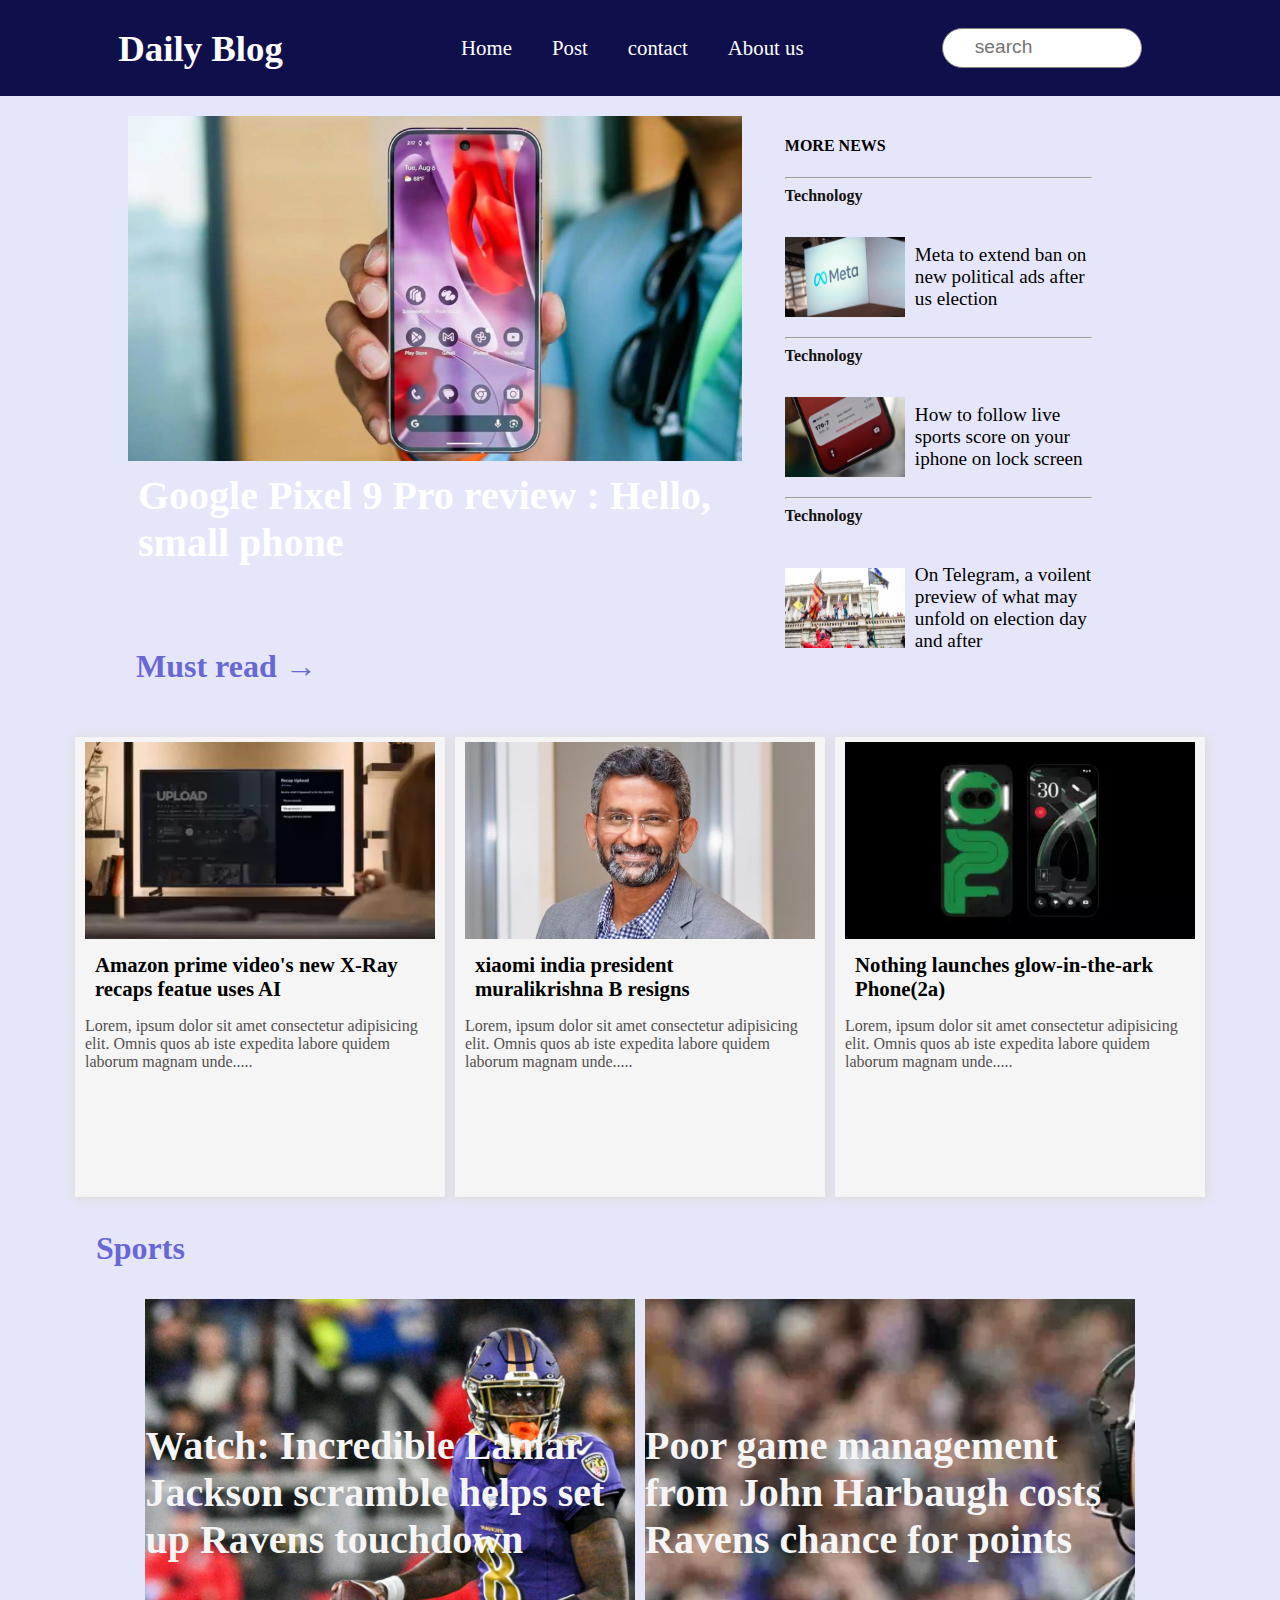
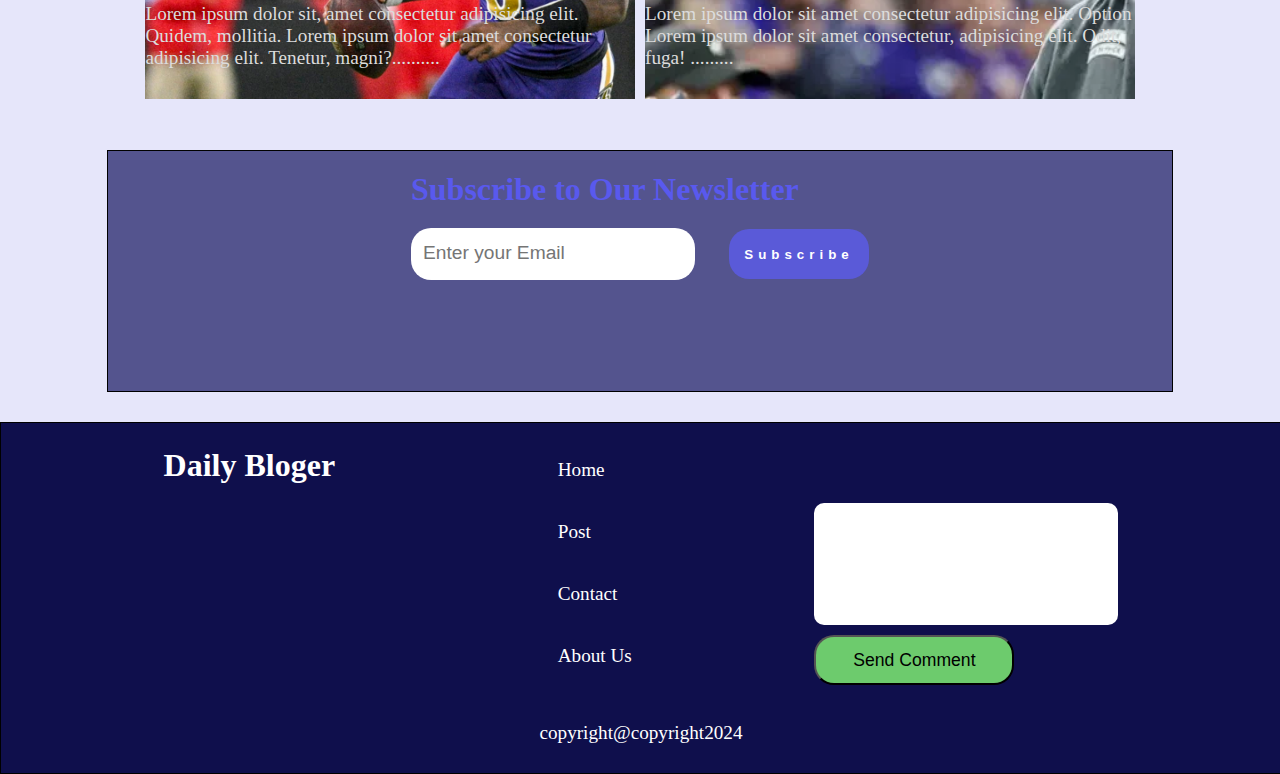
<file: index.html>
<!DOCTYPE html>
<html lang="en">
  <head>
    <meta charset="UTF-8" />
    <meta name="viewport" content="width=device-width, initial-scale=1.0" />
    <title>Daily Bloger</title>
    <link rel="stylesheet" href="style.css" />
    <link
      rel="stylesheet"
      href="https://cdnjs.cloudflare.com/ajax/libs/font-awesome/6.6.0/css/all.min.css"
      integrity="sha512-Kc323vGBEqzTmouAECnVceyQqyqdsSiqLQISBL29aUW4U/M7pSPA/gEUZQqv1cwx4OnYxTxve5UMg5GT6L4JJg=="
      crossorigin="anonymous"
      referrerpolicy="no-referrer"
    />
    <link rel="preconnect" href="https://fonts.googleapis.com" />
    <link rel="preconnect" href="https://fonts.gstatic.com" crossorigin />
    <link
      href="https://fonts.googleapis.com/css2?family=Delius&family=Lato:ital,wght@0,100;0,300;0,400;0,700;0,900;1,100;1,300;1,400;1,700;1,900&display=swap"
      rel="stylesheet"
    />
  </head>
  <body>
    <!-- header section -->
    <div class="navigation">
      <div class="logo">
        <h1>Daily Blog</h1>
      </div>
      <div class="navbar">
        <ul class="lis">
          <li><a href="index.html">Home</a></li>
          <li>
            <span class="title">
              Post <i class="fa-solid fa-angle-down"></i
            ></span>
            <ul class="inner-list down">
              <li><a href="game.html">Games</a></li>
              <li><a href="tech.html">Tech</a></li>
              
            </ul>
          </li>
          <li><a href="contact.html">contact</a></li>
          <li><a href="">About us</a></li>
        </ul>
      </div>
      <div class="icon">
        <input type="search" placeholder="search" class="inpt" />
        <i class="fa-solid fa-magnifying-glass" id="srch"></i>
        <div class="menu">
          <i class="fa-solid fa-bars"></i>
        </div>
        <div class="close">
          <i class="fa-solid fa-xmark"></i>
        </div>
      </div>
      <!-- header section end -->
      <!-- main section -->
    </div>

    <!-- mai section end -->
    <div class="container">
      <div class="box1">
        <img src="images/l65320240825164014.webp" alt="" />

        <p>Google Pixel 9 Pro review : Hello, <br />small phone</p>
        <ul>
          <li><i class="fa-solid fa-user"></i> By:spanis roy</li>
          <li><i class="fa-solid fa-calendar-days"></i> november 5</li>
        </ul>
      </div>
      <div class="box2">
        <h4>MORE NEWS</h4>
        <hr />

        <div class="news">
          <span class="head">Technology</span>
          <div class="news-content">
            <img src="images/tech1.avif" alt="" />

            <p>Meta to extend ban on new political ads after us election</p>
          </div>
          <hr />
        </div>
        <div class="news">
          <span class="head">Technology</span>
          <div class="news-content">
            <img src="images/tech2.webp" alt="" />

            <p>How to follow live sports score on your iphone on lock screen</p>
          </div>
          <hr />
        </div>
        <div class="news">
          <span class="head">Technology</span>
          <div class="news-content">
            <img src="images/tech3.webp" alt="" />

            <p>
              On Telegram, a voilent preview of what may unfold on election day
              and after
            </p>
          </div>
        </div>
      </div>
    </div>

    <!-- top three news -->
    <div class="top-news">
      <h3>Must read &#8594;</h3>
      <div class="card-container">
        <div class="card">
          <img src="images/amazon.webp" alt="" />
          <!-- <ul>
            <li><i class="fa-solid fa-user"></i> By:spanis roy</li>
            <li><i class="fa-solid fa-calendar-days"></i> november 5</li>
          </ul> -->
          <span class="title">
            Amazon prime video's new X-Ray recaps featue uses AI
          </span>
          <p class="card-content">
            Lorem, ipsum dolor sit amet consectetur adipisicing elit. Omnis quos
            ab iste expedita labore quidem laborum magnam unde.....
          </p>
        </div>
        <div class="card">
          <img src="images/Muralikrishan-B.avif" alt="" />
          <!-- <ul>
            <li><i class="fa-solid fa-user"></i> By:spanis roy</li>
            <li><i class="fa-solid fa-calendar-days"></i> november 5</li>
          </ul> -->
          <span class="title">
            xiaomi india president muralikrishna B resigns
          </span>
          <p class="card-content">
            Lorem, ipsum dolor sit amet consectetur adipisicing elit. Omnis quos
            ab iste expedita labore quidem laborum magnam unde.....
          </p>
        </div>
        <div class="card">
          <img src="images/nothing.webp" alt="" />
          <!-- <ul>
            <li><i class="fa-solid fa-user"></i> By:spanis roy</li>
            <li><i class="fa-solid fa-calendar-days"></i> november 5</li>
          </ul> -->
          <span class="title">
            Nothing launches glow-in-the-ark Phone(2a)
          </span>
          <p class="card-content">
            Lorem, ipsum dolor sit amet consectetur adipisicing elit. Omnis quos
            ab iste expedita labore quidem laborum magnam unde.....
          </p>
        </div>
      </div>
    </div>

    <!-- ports -->
    <div class="sports">
      <h3>Sports <i class="fa-solid fa-person-running"></i></h3>
      <div class="sports-container">
        <div class="sports-inner back1">
          <p>
            Watch: Incredible Lamar Jackson scramble helps set up Ravens
            touchdown
          </p>
          <span class="s-content"
            >Lorem ipsum dolor sit, amet consectetur adipisicing elit. Quidem,
            mollitia. Lorem ipsum dolor sit amet consectetur adipisicing elit.
            Tenetur, magni?..........</span
          >
        </div>
        <div class="sports-inner back2">
          <p>
            Poor game management from John Harbaugh costs Ravens chance for
            points
          </p>
          <span class="s-content"
            >Lorem ipsum dolor sit amet consectetur adipisicing elit. Option
            Lorem ipsum dolor sit amet consectetur, adipisicing elit. Odit,
            fuga! .........</span
          >
        </div>
      </div>
    </div>

    <!-- subscribe -->

    <div class="frm">
      <form action="">
        <label for="">Subscribe to Our Newsletter</label><br />
        <input type="email" placeholder="Enter your Email" id="email" />
        <button id="button">Subscribe</button>
      </form>
    </div>
    <!-- footer -->

    <div class="footer-container">
      <div class="footer-box">
        <div class="footer-card">
          <h1>Daily Bloger</h1>
        </div>
        <div class="footer-card">
          <ul>
            <li><a href="">Home</a></li>
            <li><a href="">Post</a></li>
            <li><a href="">Contact</a></li>
            <li><a href="">About Us</a></li>
          </ul>
        </div>
        <div class="footer-card social">
          <i class="fa-brands fa-facebook"></i>
          <i class="fa-brands fa-instagram"></i>
          <i class="fa-brands fa-twitter"></i>
          <div class="comment-box">
            <input type="text" name="" id="comment"><br>
            <button>Send Comment</button>
          </div>
        </div>
      </div>
      <p>copyright@copyright2024</p>
    </div>

    <script src="script.js"></script>
  </body>
</html>
</file>
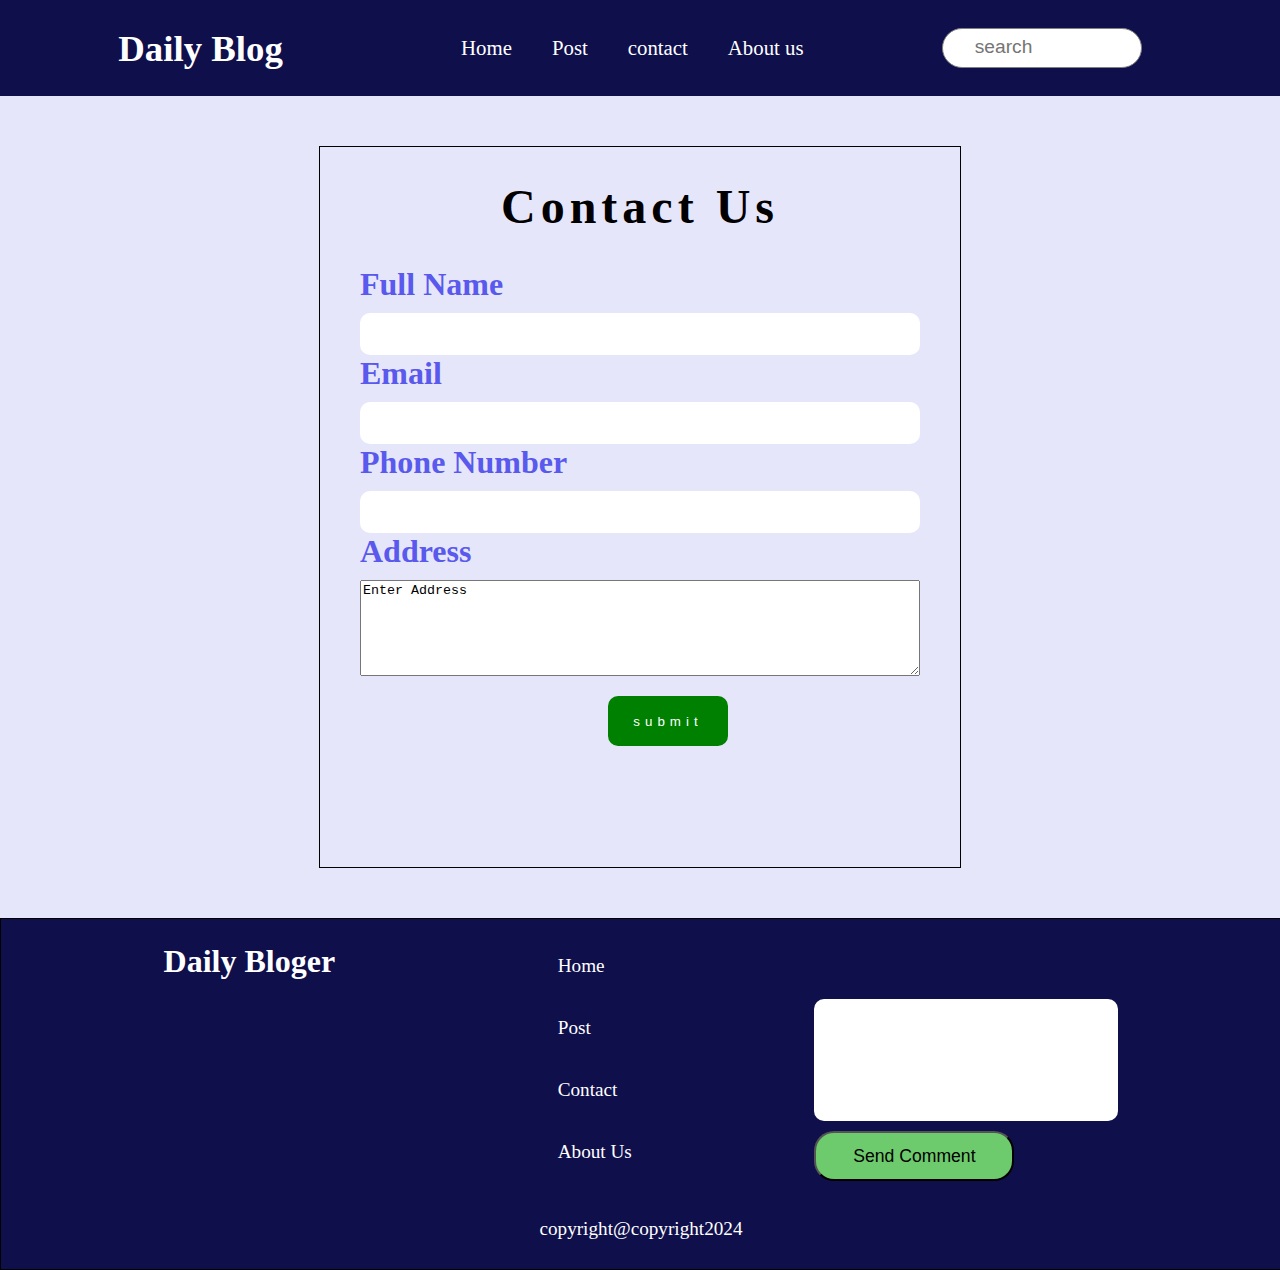
<file: contact.html>
<!DOCTYPE html>
<html lang="en">
  <head>
    <meta charset="UTF-8" />
    <meta name="viewport" content="width=device-width, initial-scale=1.0" />
    <title>Daily Bloger</title>
    <link rel="stylesheet" href="style.css" />
    <link
      rel="stylesheet"
      href="https://cdnjs.cloudflare.com/ajax/libs/font-awesome/6.6.0/css/all.min.css"
      integrity="sha512-Kc323vGBEqzTmouAECnVceyQqyqdsSiqLQISBL29aUW4U/M7pSPA/gEUZQqv1cwx4OnYxTxve5UMg5GT6L4JJg=="
      crossorigin="anonymous"
      referrerpolicy="no-referrer"
    />
    <link rel="preconnect" href="https://fonts.googleapis.com" />
    <link rel="preconnect" href="https://fonts.gstatic.com" crossorigin />
    <link
      href="https://fonts.googleapis.com/css2?family=Delius&family=Lato:ital,wght@0,100;0,300;0,400;0,700;0,900;1,100;1,300;1,400;1,700;1,900&display=swap"
      rel="stylesheet"
    />
  </head>
  <body>
    <div class="navigation">
      <div class="logo">
        <h1>Daily Blog</h1>
      </div>
      <div class="navbar">
        <ul class="lis">
          <li><a href="index.html">Home</a></li>
          <li>
            <span class="title">
              Post <i class="fa-solid fa-angle-down"></i
            ></span>
            <ul class="inner-list down">
              <li><a href="game.html">Games</a></li>
              <li><a href="tech.html">Tech</a></li>
              
            </ul>
          </li>
          <li><a href="contact.html">contact</a></li>
          <li><a href="">About us</a></li>
        </ul>
      </div>
      <div class="icon">
        <input type="search" placeholder="search" class="inpt" />
        <i class="fa-solid fa-magnifying-glass" id="srch"></i>
        <div class="menu">
          <i class="fa-solid fa-bars"></i>
        </div>
        <div class="close">
          <i class="fa-solid fa-xmark"></i>
        </div>
      </div>
    </div>

    <!-- main-section -->
  <div class="contact">
    <h1>Contact Us</h1>
    <form action="https://formspree.io/f/mbljkbld" method="post">
        <div>
            <label for="name">Full Name</label>
            <input type="text" id="name" name="name">
        </div>

        <div>
            <label for="emaill">Email</label>
            <input type="email" id="emaill" name="emaill">
        </div>

        <div>
            <label for="number">Phone Number</label>
            <input type="number" id="number" name="number">
        </div>

        <div>
            <label for="address">Address</label>
           <textarea name="address" id="address">Enter Address</textarea>
        </div>
        <button type="submit" class="submit">submit</button>
    </form>
  </div>

    <!-- footer -->
     
    <div class="footer-container">
      <div class="footer-box">
        <div class="footer-card">
          <h1>Daily Bloger</h1>
        </div>
        <div class="footer-card">
          <ul>
            <li><a href="">Home</a></li>
            <li><a href="">Post</a></li>
            <li><a href="">Contact</a></li>
            <li><a href="">About Us</a></li>
          </ul>
        </div>
        <div class="footer-card social">
          <i class="fa-brands fa-facebook"></i>
          <i class="fa-brands fa-instagram"></i>
          <i class="fa-brands fa-twitter"></i>
          <div class="comment-box">
            <input type="text" name="" id="comment"><br>
            <button>Send Comment</button>
          </div>
        </div>
      </div>
      <p>copyright@copyright2024</p>
    </div>

    <script src="script.js"></script>
  </body>
</html>
</file>
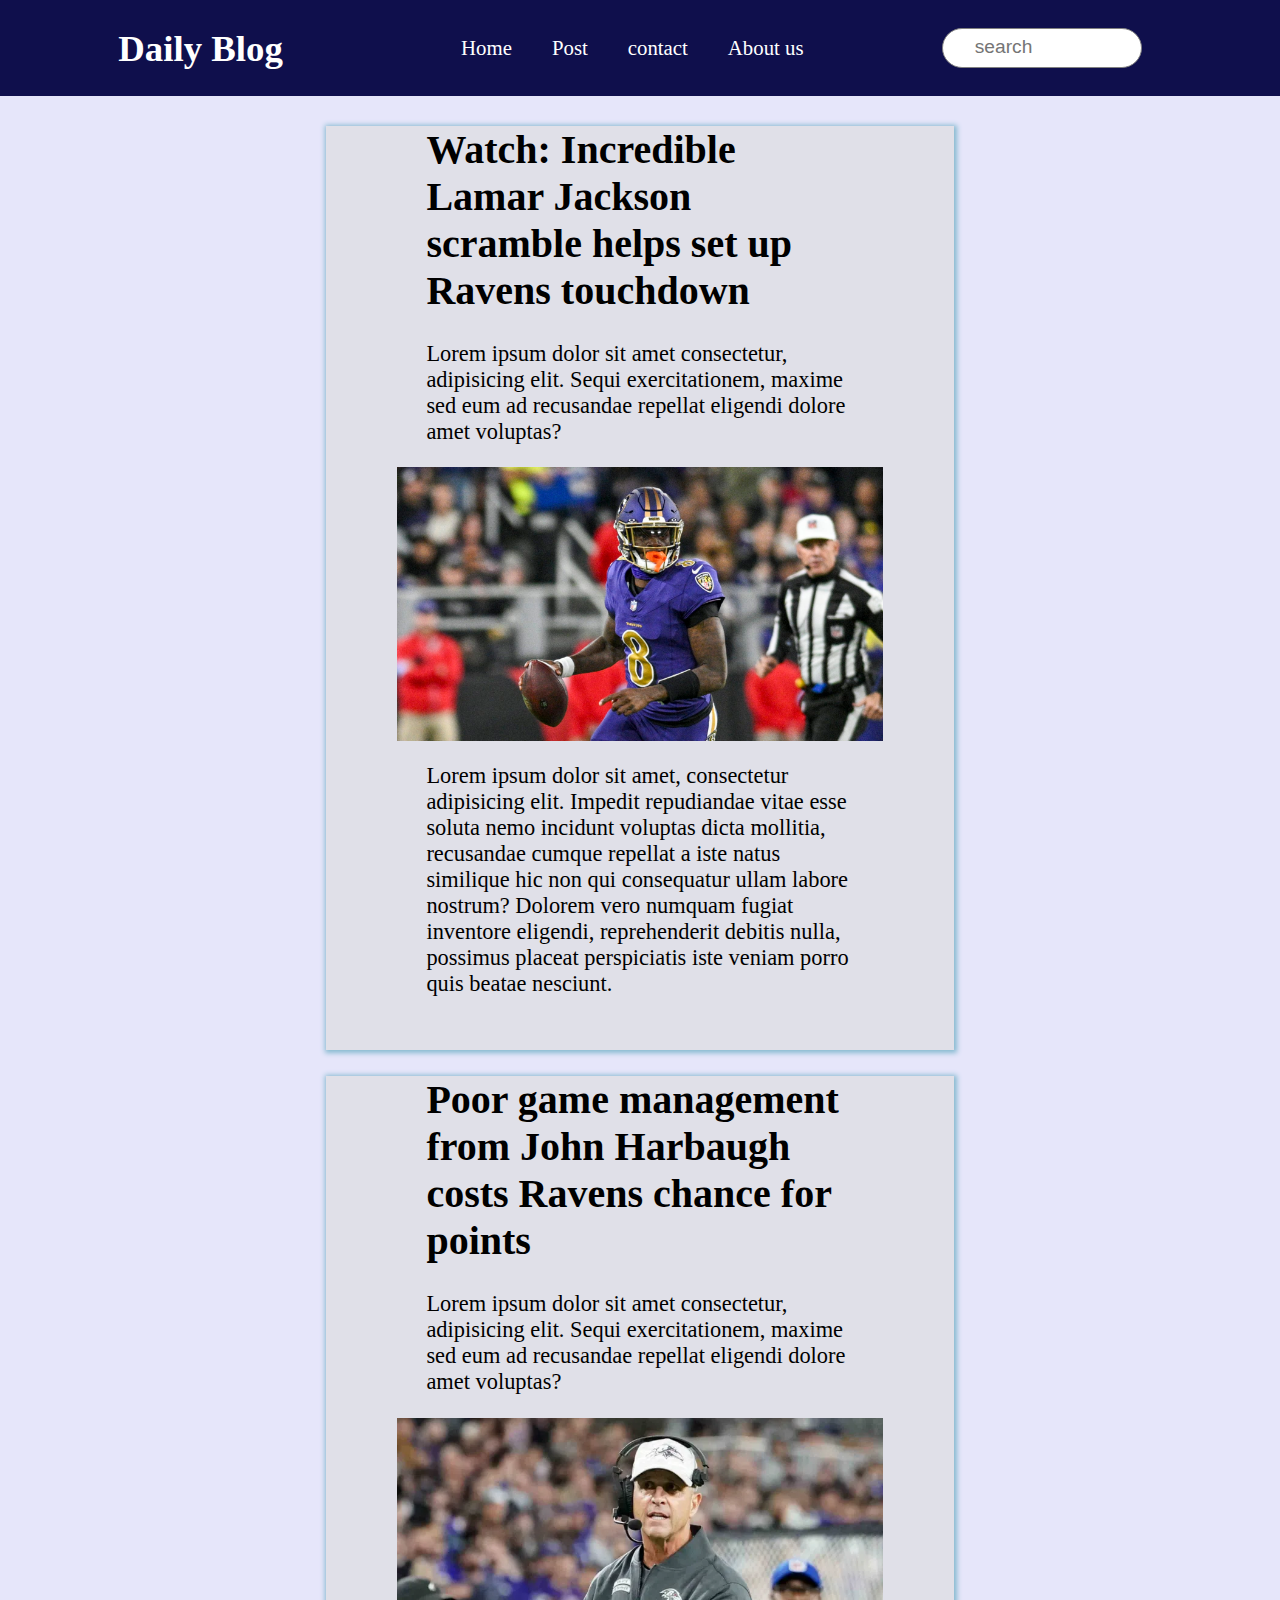
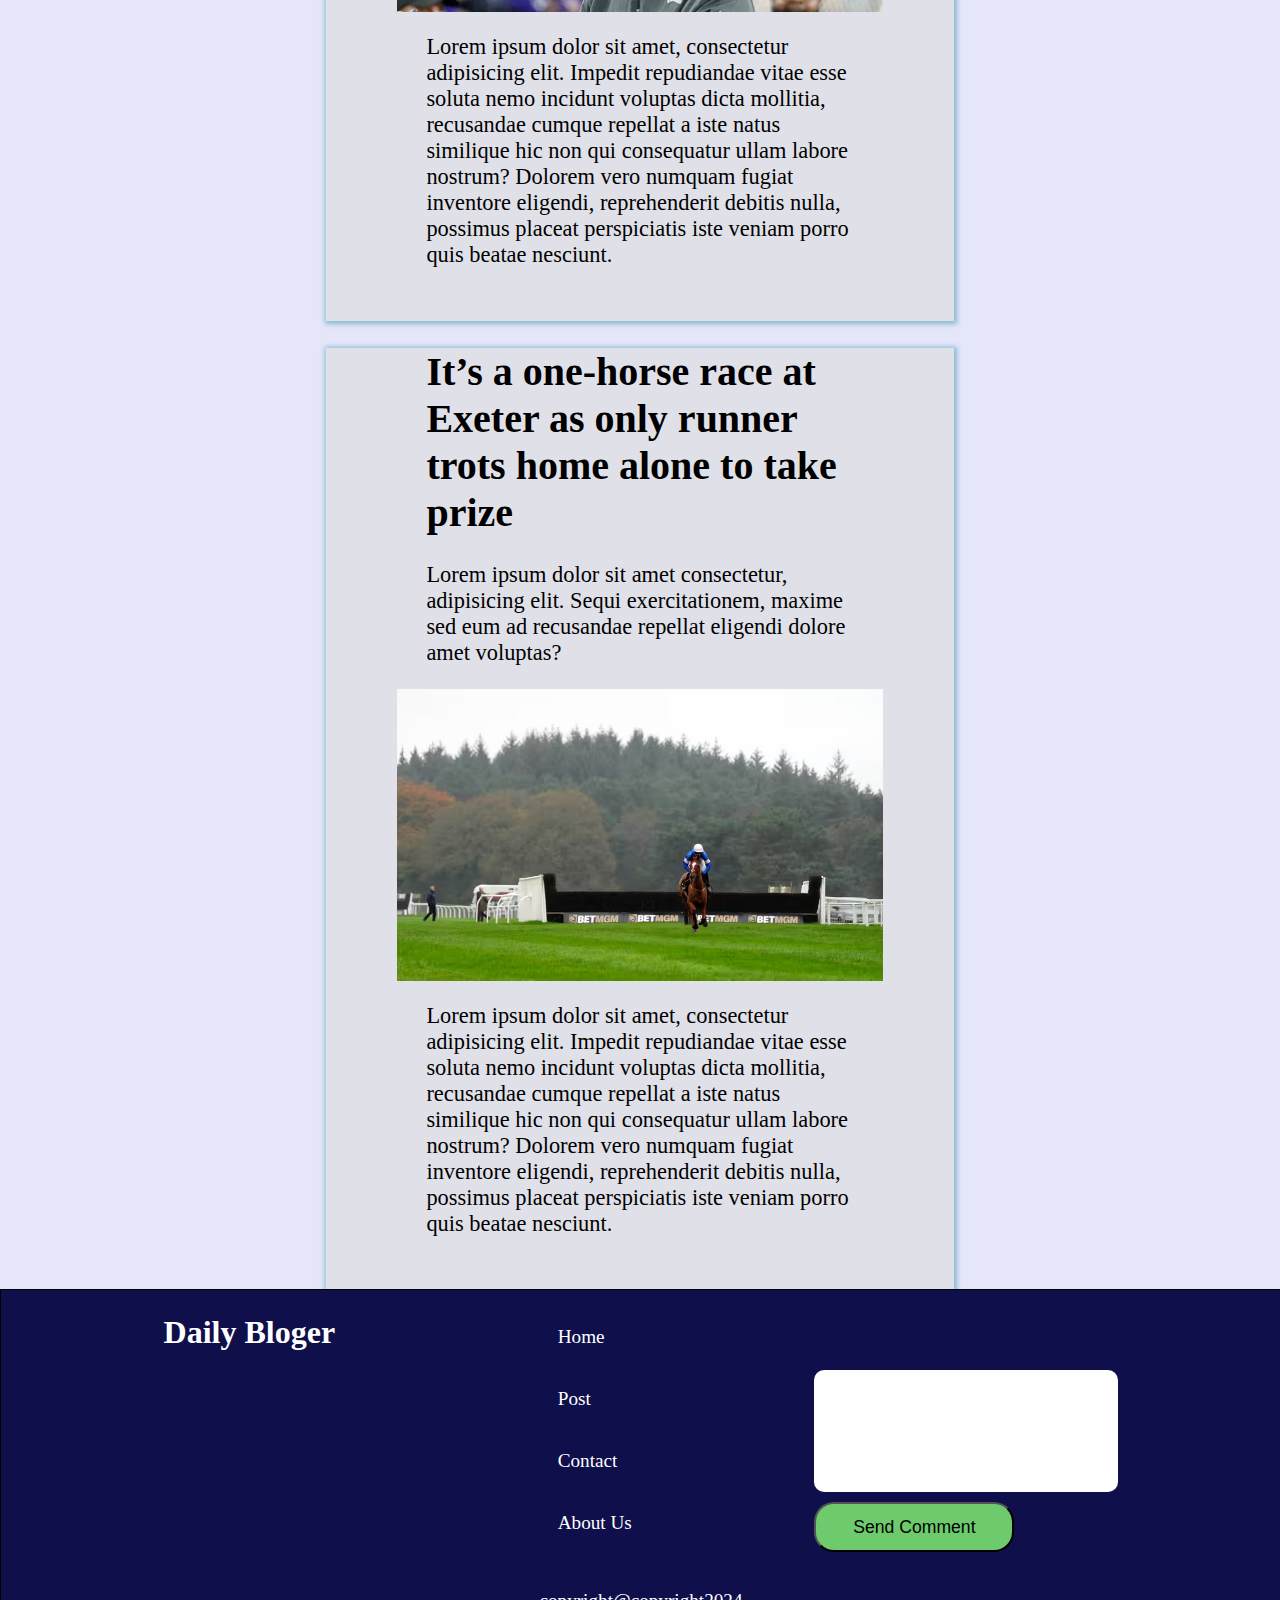
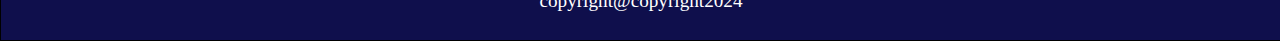
<file: game.html>
<!DOCTYPE html>
<html lang="en">
  <head>
    <meta charset="UTF-8" />
    <meta name="viewport" content="width=device-width, initial-scale=1.0" />
    <title>Daily Bloger</title>
    <link rel="stylesheet" href="style.css" />
    <link
      rel="stylesheet"
      href="https://cdnjs.cloudflare.com/ajax/libs/font-awesome/6.6.0/css/all.min.css"
      integrity="sha512-Kc323vGBEqzTmouAECnVceyQqyqdsSiqLQISBL29aUW4U/M7pSPA/gEUZQqv1cwx4OnYxTxve5UMg5GT6L4JJg=="
      crossorigin="anonymous"
      referrerpolicy="no-referrer"
    />
    <link rel="preconnect" href="https://fonts.googleapis.com" />
    <link rel="preconnect" href="https://fonts.gstatic.com" crossorigin />
    <link
      href="https://fonts.googleapis.com/css2?family=Delius&family=Lato:ital,wght@0,100;0,300;0,400;0,700;0,900;1,100;1,300;1,400;1,700;1,900&display=swap"
      rel="stylesheet"
    />
  </head>
  <body>
    <div class="navigation">
      <div class="logo">
        <h1>Daily Blog</h1>
      </div>
      <div class="navbar">
        <ul class="lis">
          <li><a href="index.html">Home</a></li>
          <li>
            <span class="title">
              Post <i class="fa-solid fa-angle-down"></i
            ></span>
            <ul class="inner-list down">
              <li><a href="game.html">Games</a></li>
              <li><a href="tech.html">Tech</a></li>
              
            </ul>
          </li>
          <li><a href="contact.html">contact</a></li>
          <li><a href="">About us</a></li>
        </ul>
      </div>
      <div class="icon">
        <input type="search" placeholder="search" class="inpt" />
        <i class="fa-solid fa-magnifying-glass" id="srch"></i>
        <div class="menu">
          <i class="fa-solid fa-bars"></i>
        </div>
        <div class="close">
          <i class="fa-solid fa-xmark"></i>
        </div>
      </div>
    </div>

    <!-- main-section -->
    <div class="game-container">
      <div class="game-card">
        <h1>
          Watch: Incredible Lamar Jackson scramble helps set up Ravens touchdown
        </h1>
        <p>Lorem ipsum dolor sit amet consectetur, adipisicing elit. Sequi exercitationem, maxime sed eum ad recusandae repellat eligendi dolore amet voluptas?</p>
        <img src="images/spots1.jpg" alt="" />
        <p>Lorem ipsum dolor sit amet, consectetur adipisicing elit. Impedit repudiandae vitae esse soluta nemo incidunt voluptas dicta mollitia, recusandae cumque repellat a iste natus similique hic non qui consequatur ullam labore nostrum? Dolorem vero numquam fugiat inventore eligendi, reprehenderit debitis nulla, possimus placeat perspiciatis iste veniam porro quis beatae nesciunt.</p>
      </div>
      <div class="game-card">
       <h1>  Poor game management from John Harbaugh costs Ravens chance for points</h1>
       <p>Lorem ipsum dolor sit amet consectetur, adipisicing elit. Sequi exercitationem, maxime sed eum ad recusandae repellat eligendi dolore amet voluptas?</p>
        <img src="images/sports2.webp" alt="" />
        <p>Lorem ipsum dolor sit amet, consectetur adipisicing elit. Impedit repudiandae vitae esse soluta nemo incidunt voluptas dicta mollitia, recusandae cumque repellat a iste natus similique hic non qui consequatur ullam labore nostrum? Dolorem vero numquam fugiat inventore eligendi, reprehenderit debitis nulla, possimus placeat perspiciatis iste veniam porro quis beatae nesciunt.</p>
      </div>
      <div class="game-card">
        <h1>
          It’s a one-horse race at Exeter as only runner trots home alone to
          take prize
        </h1>
        <p>Lorem ipsum dolor sit amet consectetur, adipisicing elit. Sequi exercitationem, maxime sed eum ad recusandae repellat eligendi dolore amet voluptas?</p>
        <img src="images/sports 3.avif" alt="" />
        <p>Lorem ipsum dolor sit amet, consectetur adipisicing elit. Impedit repudiandae vitae esse soluta nemo incidunt voluptas dicta mollitia, recusandae cumque repellat a iste natus similique hic non qui consequatur ullam labore nostrum? Dolorem vero numquam fugiat inventore eligendi, reprehenderit debitis nulla, possimus placeat perspiciatis iste veniam porro quis beatae nesciunt.</p>
      </div>
    </div>

    <!-- footer -->
     
    <div class="footer-container">
      <div class="footer-box">
        <div class="footer-card">
          <h1>Daily Bloger</h1>
        </div>
        <div class="footer-card">
          <ul>
            <li><a href="">Home</a></li>
            <li><a href="">Post</a></li>
            <li><a href="">Contact</a></li>
            <li><a href="">About Us</a></li>
          </ul>
        </div>
        <div class="footer-card social">
          <i class="fa-brands fa-facebook"></i>
          <i class="fa-brands fa-instagram"></i>
          <i class="fa-brands fa-twitter"></i>
          <div class="comment-box">
            <input type="text" name="" id="comment"><br>
            <button>Send Comment</button>
          </div>
        </div>
      </div>
      <p>copyright@copyright2024</p>
    </div>

    <script src="script.js"></script>
  </body>
</html>
</file>
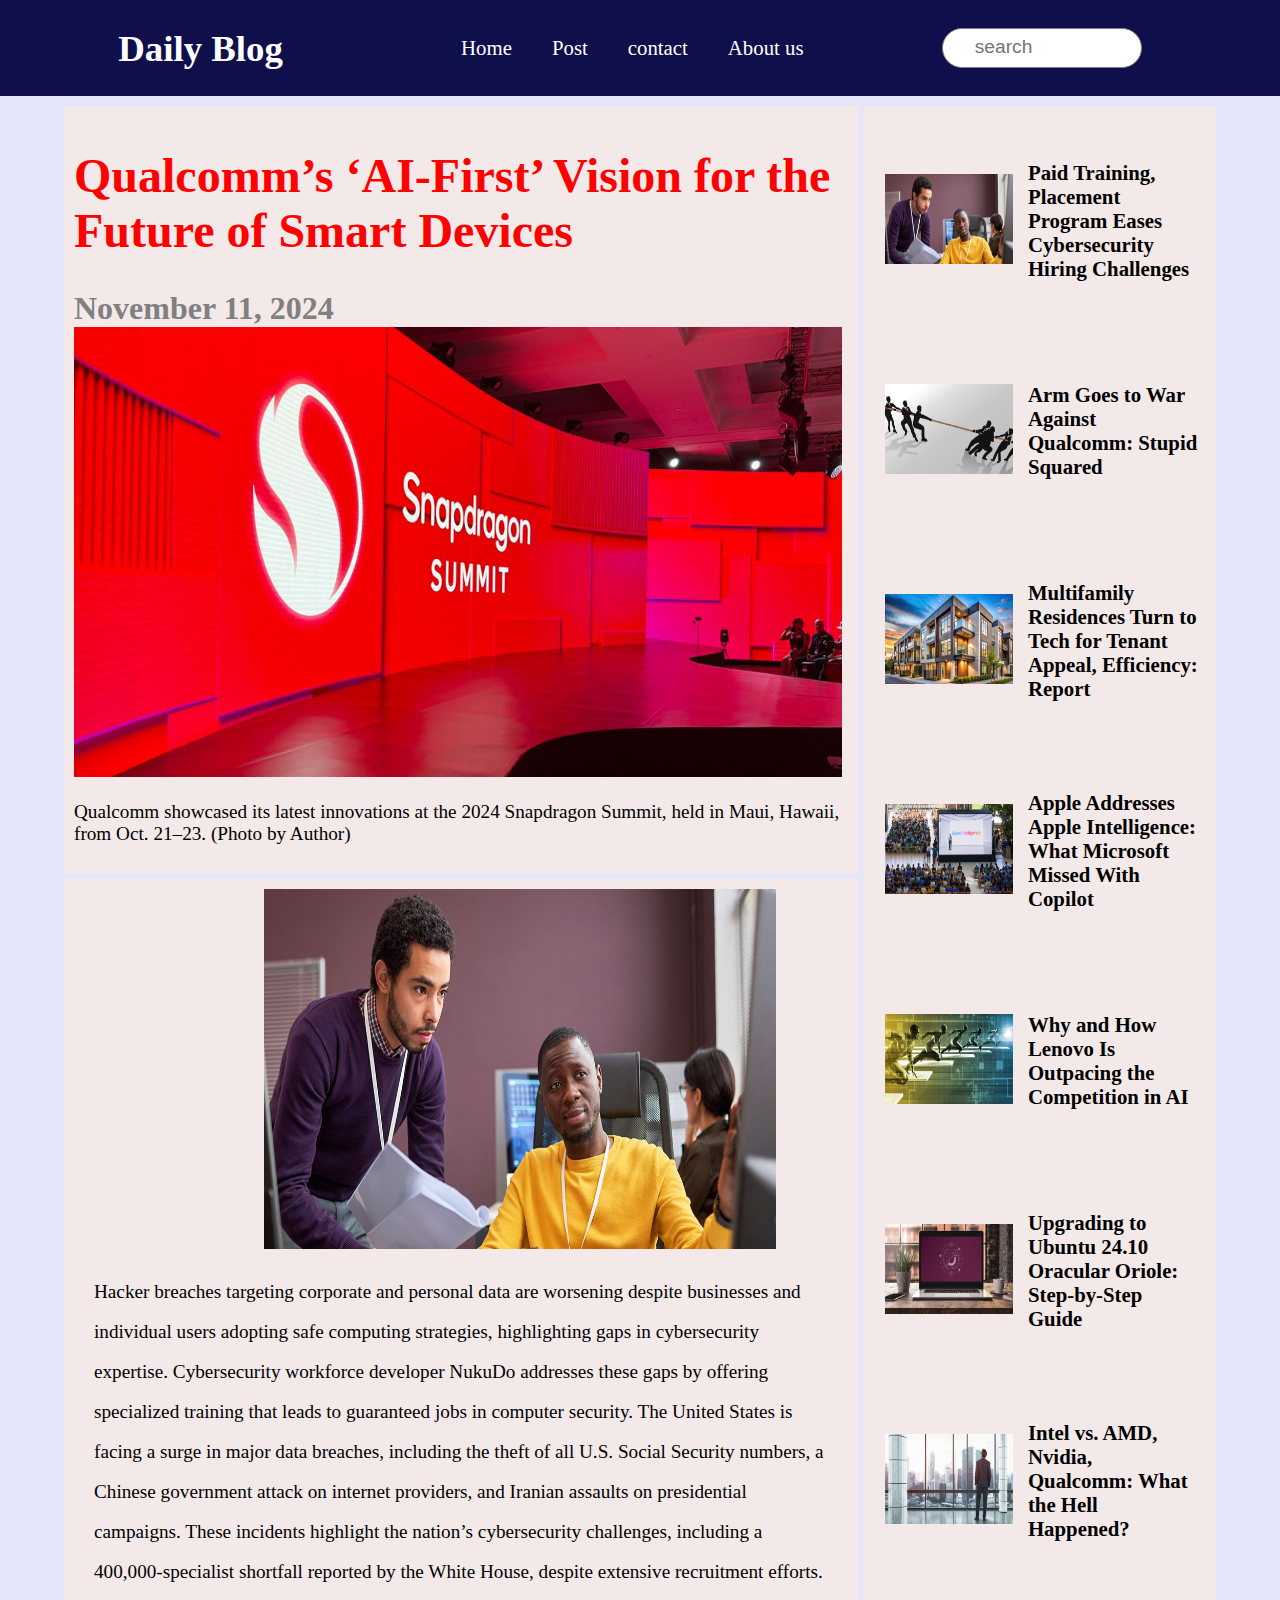
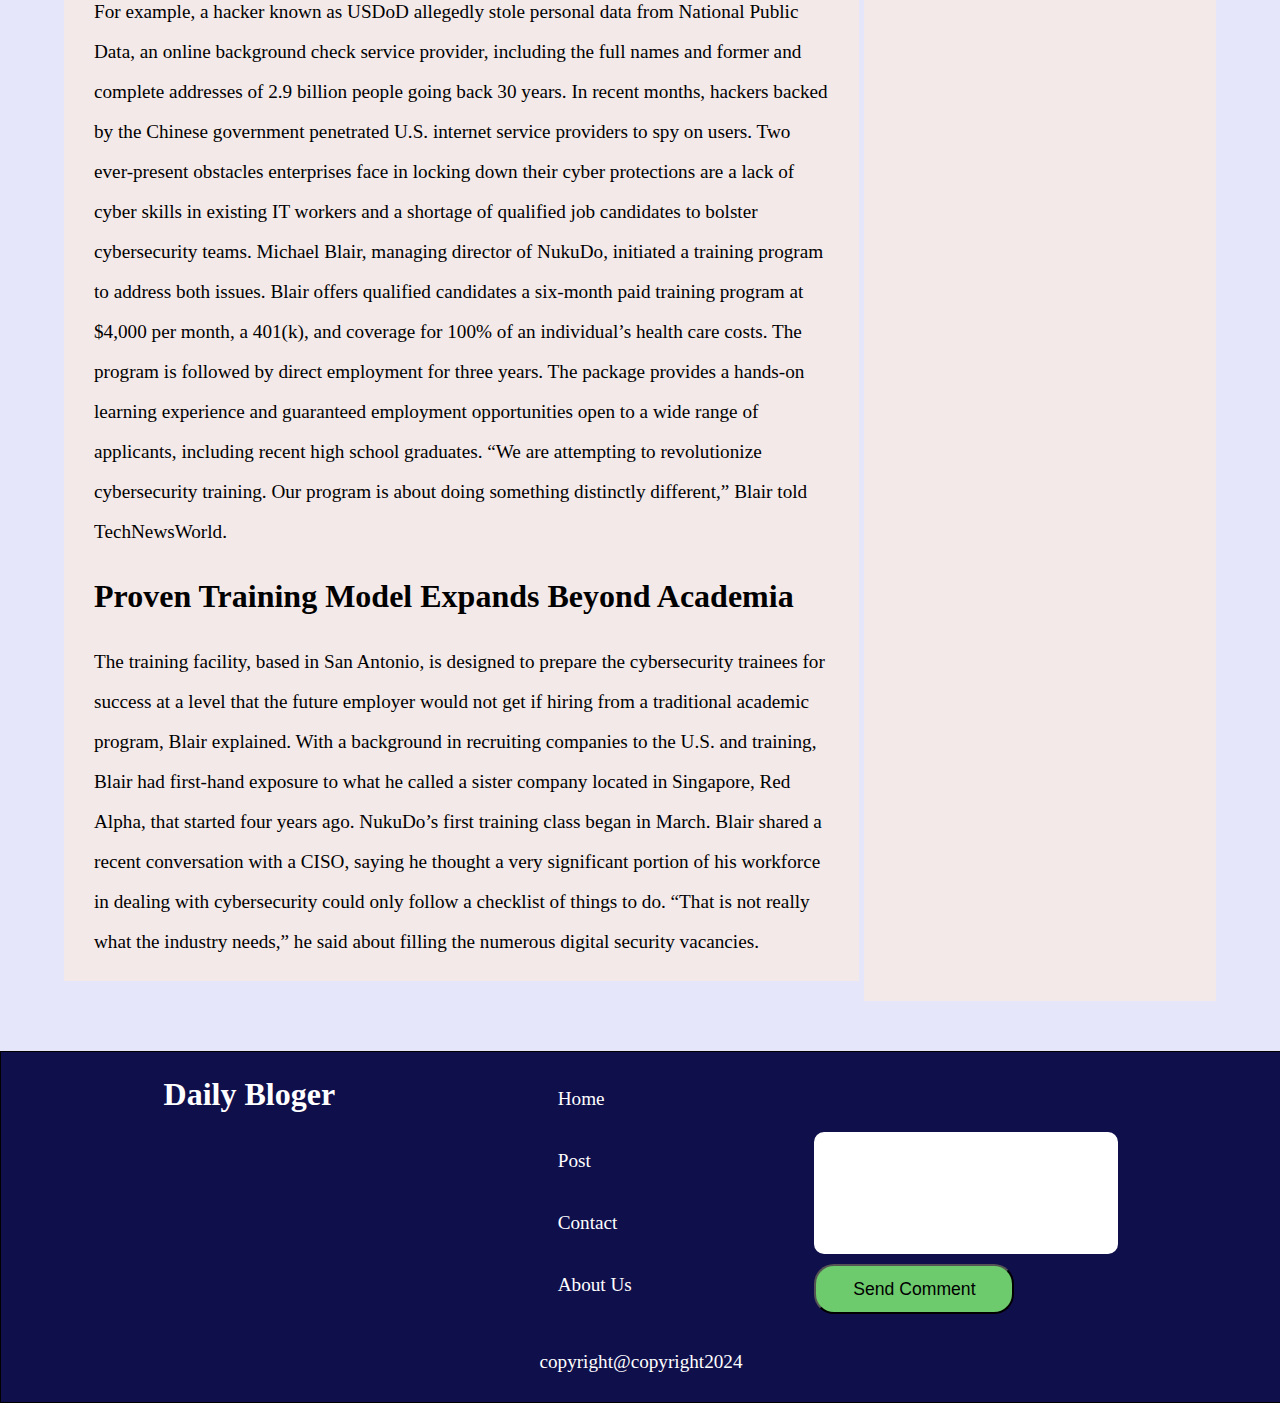
<file: tech.html>
<!DOCTYPE html>
<html lang="en">
  <head>
    <meta charset="UTF-8" />
    <meta name="viewport" content="width=device-width, initial-scale=1.0" />
    <title>Daily Bloger</title>
    <link rel="stylesheet" href="style.css" />
    <link
      rel="stylesheet"
      href="https://cdnjs.cloudflare.com/ajax/libs/font-awesome/6.6.0/css/all.min.css"
      integrity="sha512-Kc323vGBEqzTmouAECnVceyQqyqdsSiqLQISBL29aUW4U/M7pSPA/gEUZQqv1cwx4OnYxTxve5UMg5GT6L4JJg=="
      crossorigin="anonymous"
      referrerpolicy="no-referrer"
    />
    <link rel="preconnect" href="https://fonts.googleapis.com" />
    <link rel="preconnect" href="https://fonts.gstatic.com" crossorigin />
    <link
      href="https://fonts.googleapis.com/css2?family=Delius&family=Lato:ital,wght@0,100;0,300;0,400;0,700;0,900;1,100;1,300;1,400;1,700;1,900&display=swap"
      rel="stylesheet"
    />
  </head>
  <body>
    <div class="navigation">
      <div class="logo">
        <h1>Daily Blog</h1>
      </div>
      <div class="navbar">
        <ul class="lis">
          <li><a href="index.html">Home</a></li>
          <li>
            <span class="title">
              Post <i class="fa-solid fa-angle-down"></i
            ></span>
            <ul class="inner-list down">
              <li><a href="game.html">Games</a></li>
              <li><a href="tech.html">Tech</a></li>
            </ul>
          </li>
          <li><a href="">contact</a></li>
          <li><a href="">About us</a></li>
        </ul>
      </div>
      <div class="icon">
        <input type="search" placeholder="search" class="inpt" />
        <i class="fa-solid fa-magnifying-glass" id="srch"></i>
        <div class="menu">
          <i class="fa-solid fa-bars"></i>
        </div>
        <div class="close">
          <i class="fa-solid fa-xmark"></i>
        </div>
      </div>
    </div>

    <!-- tech main section -->
    <div class="tech-container">
      <div class="tech-header">
        <div class="post post1">
        <h1>Qualcomm’s ‘AI-First’ Vision for the Future of Smart Devices</h1>
        <span>November 11, 2024</span><br>
        <img src="images/snapdragon-summit.jpg" alt="">
        <p>Qualcomm showcased its latest innovations at the 2024 Snapdragon Summit, held in Maui, Hawaii, from Oct. 21–23. (Photo by Author)</p>
        </div>
        <div class="post post2">

          <div class="tech-contents">
            <div class="left">
              <img src="images/technews1.jpg" alt="">
            </div>
            <div class="right">
              <p>Paid Training, Placement Program Eases Cybersecurity Hiring Challenges</p>
            </div>
          </div>

          <div class="tech-contents">
            <div class="left">
              <img src="images/technews2.jpg" alt="">
            </div>
            <div class="right">
              <p>Arm Goes to War Against Qualcomm: Stupid Squared</p>
            </div>
          </div>

          <div class="tech-contents">
            <div class="left">
              <img src="images/technews3.jpg" alt="">
            </div>
            <div class="right">
              <p>Multifamily Residences Turn to Tech for Tenant Appeal, Efficiency: Report</p>
            </div>
          </div>

          <div class="tech-contents">
            <div class="left">
              <img src="images/technews4.jpg" alt="">
            </div>
            <div class="right">
              <p>Apple Addresses Apple Intelligence: What Microsoft Missed With Copilot</p>
            </div>
          </div>

          <div class="tech-contents">
            <div class="left">
              <img src="images/technews5.jpg" alt="">
            </div>
            <div class="right">
              <p>Why and How Lenovo Is Outpacing the Competition in AI</p>
            </div>
          </div>

          <div class="tech-contents">
            <div class="left">
              <img src="images/technews6.jpg" alt="">
            </div>
            <div class="right">
              <p>Upgrading to Ubuntu 24.10 Oracular Oriole: Step-by-Step Guide</p>
            </div>
          </div>

          <div class="tech-contents">
            <div class="left">
              <img src="images/technews7.jpg" alt="">
            </div>
            <div class="right">
              <p>Intel vs. AMD, Nvidia, Qualcomm: What the Hell Happened?</p>
            </div>
          </div>
        </div>

        <div class="post post3">
          <img src="images/technews1.jpg" alt="">
          <p>
            Hacker breaches targeting corporate and personal data are worsening despite businesses and individual users adopting safe computing strategies, highlighting gaps in cybersecurity expertise. Cybersecurity workforce developer NukuDo addresses these gaps by offering specialized training that leads to guaranteed jobs in computer security.

The United States is facing a surge in major data breaches, including the theft of all U.S. Social Security numbers, a Chinese government attack on internet providers, and Iranian assaults on presidential campaigns. These incidents highlight the nation’s cybersecurity challenges, including a 400,000-specialist shortfall reported by the White House, despite extensive recruitment efforts.

For example, a hacker known as USDoD allegedly stole personal data from National Public Data, an online background check service provider, including the full names and former and complete addresses of 2.9 billion people going back 30 years. In recent months, hackers backed by the Chinese government penetrated U.S. internet service providers to spy on users.

Two ever-present obstacles enterprises face in locking down their cyber protections are a lack of cyber skills in existing IT workers and a shortage of qualified job candidates to bolster cybersecurity teams. Michael Blair, managing director of NukuDo, initiated a training program to address both issues.

Blair offers qualified candidates a six-month paid training program at $4,000 per month, a 401(k), and coverage for 100% of an individual’s health care costs. The program is followed by direct employment for three years. The package provides a hands-on learning experience and guaranteed employment opportunities open to a wide range of applicants, including recent high school graduates.

“We are attempting to revolutionize cybersecurity training. Our program is about doing something distinctly different,” Blair told TechNewsWorld.
<h2>Proven Training Model Expands Beyond Academia</h2>
<p>
  The training facility, based in San Antonio, is designed to prepare the cybersecurity trainees for success at a level that the future employer would not get if hiring from a traditional academic program, Blair explained.

With a background in recruiting companies to the U.S. and training, Blair had first-hand exposure to what he called a sister company located in Singapore, Red Alpha, that started four years ago. NukuDo’s first training class began in March.

Blair shared a recent conversation with a CISO, saying he thought a very significant portion of his workforce in dealing with cybersecurity could only follow a checklist of things to do.

“That is not really what the industry needs,” he said about filling the numerous digital security vacancies.
</p>
          </p>
        </div>

      </div>
    </div>

    <!-- footer -->

    <div class="footer-container">
    <div class="footer-box">
      <div class="footer-card">
        <h1>Daily Bloger</h1>
      </div>
      <div class="footer-card">
        <ul>
          <li><a href="">Home</a></li>
          <li><a href="">Post</a></li>
          <li><a href="">Contact</a></li>
          <li><a href="">About Us</a></li>
        </ul>
      </div>
      <div class="footer-card social">
        <i class="fa-brands fa-facebook"></i>
        <i class="fa-brands fa-instagram"></i>
        <i class="fa-brands fa-twitter"></i>
        <div class="comment-box">
          <input type="text" name="" id="comment"><br>
          <button>Send Comment</button>
        </div>
      </div>
    </div>
    <p>copyright@copyright2024</p>
  </div>
    <script src="script.js"></script>
  </body>
</html>
</file>
<file: style.css>
body {
  margin: 0;
  padding: 0;
  box-sizing: border-box;
  font-family: "Times New Roman", Times, serif;
  background-color: lavender;
  overflow-x: hidden;
  height: 100vh;
}
.navigation {
  /* background-color: gray; */
  display: flex;
  justify-content: center;
  justify-content: space-evenly;
  align-items: center;
  background-color: rgb(15, 15, 76);
}
.logo h1 {
  font-size: 2.3rem;
  color: white;
}
ul {
  list-style-type: none;
  display: flex;
  flex-direction: row;
}
li {
  margin: 20px;
}
.navbar ul li a {
  text-decoration: none;
  font-size: 1.3rem;
  color: white;
  font-weight: 400;
}
.inpt {
  height: 40px;
  width: 200px;
  border-radius: 30px;
  outline: none;
  border: 1px solid gray;
}
.inpt::placeholder {
  padding-left: 30px;
  font-size: 1.2rem;
}
.icon i {
  margin-left: 40px;
  font-size: 1.5rem;
  margin-top: 20px;
}
.menu {
  display: none;
}
.menu .fa-bars {
  font-size: 30px;
}
.close {
  display: none;
  position: relative;
  /* left: 80px; */
}
.close .fa-xmark {
  font-size: 30px;
}
#srch {
  margin-left: 20px;
  color: white;
}
.title {
  font-size: 1.3rem;
  color: white;
}

.inner-list {
  display: flex;
  flex-direction: row;
  background-color: rgb(34, 34, 150);
  border-radius: 10px;
  margin-top: 5px;
  position: fixed;
  transition: 0.5s;
}
.inner-list ul li a {
  color: white;
}
.down {
  display: none;
}

/* main section */

.container {
  /* border: 1px solid black; */
  height: 500px;
  width: 80%;
  margin: 0 auto;
  margin-top: 20px;
  display: flex;
  justify-content: space-between;
}
.box1 {
  /* border: 1px solid red; */

  height: 495px;
  width: 60%;
}
.box2 {
  /* border: 1px solid green; */
  height: 495px;
  width: 30%;
  margin-right: 60px;
}
.box1 img {
  /* height: 495px; */
  height: auto;
  width: 100%;
}
.box1 p {
  position: absolute;
  top: 48%;
  font-size: 2.5rem;
  color: white;
  font-weight: bolder;
  padding-left: 10px;
}

.box1 ul {
  position: absolute;
  top: 63%;
  left: 8%;
}
.box1 ul li {
  font-size: 1em;
  color: lavender;
}
.cover {
  height: 495px;
  width: 100%;
  background-color: rgba(0, 0, 0, 0.332);
}
.news-content {
  margin-top: 20px;
  display: flex;
  justify-content: center;
  align-items: center;
}
.news-content img {
  height: 80px;
  width: 120px;
}
.head {
  color: rgb(18, 16, 16);
  font-weight: 600;
}
.news-content p {
  padding-left: 10px;
  font-size: 1.2rem;
}
.news-content p:hover {
  color: crimson;
  cursor: pointer;
}

/* top three news */

.top-news {
  /* border: 1px solid black; */
  height: 550px;
  margin-top: 30px;
  margin-left: 80px;
  margin-right: 80px;
  margin-bottom: 30px;
}
.top-news h3 {
  padding-left: 5%;
  font-size: 2rem;
  color: rgb(103, 103, 214);
}
.card-container {
  display: flex;
  justify-content: center;
  gap: 10px;
}
.card {
  height: 450px;
  width: 350px;
  margin-top: 20px;
  padding: 5px 10px;
  background-color: whitesmoke;
  box-shadow: 1px 1px 10px 2px rgb(222, 219, 219);
}
.card .title {
  color: black;
}
.card img {
  width: 350px;
}
.card span {
  margin: 10px;
}
.card ul {
  position: relative;
  left: -35px;
  top: -15px;
  color: rgb(83, 79, 79);
}
.card ul li {
  margin: 5px;
}
.card ul li:hover {
  color: darkblue;
}

.card .title {
  display: flex;
  justify-content: left;
  font-weight: bolder;
}
.card .title:hover {
  color: crimson;
  cursor: pointer;
}
.card p {
  display: flex;
  justify-content: center;
  align-items: center;
  color: rgb(83, 79, 79);
}

/* sports */
.sports {
  height: 500px;
  width: 85%;
  margin: 0 auto;
  margin-bottom: 20px;
}
.sports h3 {
  font-size: 2rem;
  color: rgb(103, 103, 214);
}
.sports h3 i {
  font-size: 2rem;
  margin-left: 15px;
}
.sports-container {
  display: flex;
  justify-content: center;
  align-items: center;
  gap: 10px;
}

.sports-inner {
  height: 400px;
  width: 45%;
  display: flex;
  flex-direction: column;
  justify-content: flex-end;
}
.back1 {
  background-image: url("images/spots1.jpg");
  background-repeat: no-repeat;
  background-size: cover;
}
.back2 {
  background-image: url("images/sports2.webp");
  background-repeat: no-repeat;
  background-size: cover;
}
.sports-inner p {
  font-size: 2.5rem;
  font-weight: bold;
  color: whitesmoke;
  font-family: "Times New Roman", Times, serif;
}
.sports-inner p:hover {
  color: crimson;
  cursor: pointer;
}
.s-content {
  font-size: 1.2rem;
  margin-bottom: 30px;
  color: gainsboro;
}

/* subscribe */
.frm {
  border: 1px solid black;
  height: 200px;
  width: 80%;
  margin: 0 auto;
  display: flex;
  flex-direction: column;
  justify-content: left;
  align-items: center;
  margin-bottom: 30px;
  padding: 20px;
  /* background-color: rgb(186, 186, 241); */
  /* border-top-left-radius: 40px;
    border-bottom-right-radius: 40px; */
  background-color: rgb(84, 84, 142);
}
label {
  font-size: 3rem;
  font-weight: bold;
  color: rgb(89, 89, 238);
}

#email {
  height: 50px;
  width: 280px;
  margin-top: 20px;
  border-radius: 20px;
  outline: none;
  border: none;
}
#email::placeholder {
  font-size: 1.2rem;
  padding-left: 10px;
}
#email:hover {
  box-shadow: 1px 1px 4px 1px rgb(98, 98, 218);
}
#button {
  height: 50px;
  width: 140px;
  border-radius: 20px;
  border: none;
  outline: none;
  background-color: rgb(90, 90, 216);
  margin-left: 30px;
  color: white;
  font-weight: 700;
  letter-spacing: 5px;
  cursor: pointer;
}
#button:hover {
  box-shadow: 1px 1px 4px 2px rgb(103, 96, 96);
}

/* footer */
.footer-container {
  border: 1px solid black;
  height: 350px;
  width: 100%;
  background-color: rgb(15, 15, 76);
}
.footer-card h1 {
  color: white;
}
.footer-box {
  display: flex;
  justify-content: center;
  align-items: first baseline;
  justify-content: space-evenly;
}
.footer-card ul {
  display: flex;
  flex-direction: column;
}
.footer-card ul li a {
  font-size: 1.2em;
  text-decoration: none;
  color: white;
}
.footer-card i {
  color: white;
  font-size: 1.8rem;
  padding-right: 20px;
}
.footer-container p {
  text-align: center;
  color: white;
  font-size: 1.2rem;
}

.comment-box #comment {
  height: 120px;
  width: 300px;
}
.comment-box {
  margin-top: 20px;
}
.comment-box input {
  border-radius: 10px;
}
.comment-box button {
  height: 50px;
  width: 200px;
  margin-top: 10px;
  background-color: rgb(109, 203, 109);
  font-size: 1.1rem;
  color: black;
  border-radius: 20px;
  outline: none;
}

/* responsiveness */
@media only screen and (max-width: 948px) {
  .inner-list {
    width: 30%;
    height: 30%;
    display: flex;
    flex-direction: column;
    background: none;
    border-radius: 10px;
    transition: 1s;
    position: fixed;
    left: 50%;
    top: 50%;
  }
  .inner-list ul li a {
    color: black;
  }
  .down {
    display: none;
  }

  .inpt {
    display: none;
  }
  ul {
    display: flex;
    flex-direction: column;
    position: fixed;
    left: -120%;
    top: 0%;
    justify-content: center;
    align-items: center;
    transition: 0.3s;
    background-color: rgb(143, 143, 207);
    width: 100%;

    box-shadow: 1px 1px 5px 1px gray;
    z-index: 2;
  }
  .navbar ul li a {
    color: black;
  }

  .menu {
    display: block;
    float: right;
    margin-left: 0px;
    color: white;
  }
  .closee {
    display: block;
    float: right;
    color: white;
  }
  .show {
    left: 0%;
    top: 15%;
  }
  .remove {
    display: none;
  }
  .logo {
    margin-top: 20px;
  }
  .title {
    color: black;
  }

  /* container */
  .container {
    display: flex;
    flex-direction: column;
    margin-left: 0px;
  }
  .box1 {
    width: 100vw;
    margin: 5px;
  }
  .box1 img {
    height: 265px;
  }
  .box1 p {
    position: absolute;
    top: 25%;
  }
  .box1 ul {
    width: 100%;
    display: flex;
    flex-direction: row;
    background: none;
    box-shadow: none;
    position: absolute;
    top: 48%;
    left: -12%;
  }
  .box2 {
    width: 100%;
    margin: 0 auto;
  }
  .news {
    width: 100%;
  }
  /* top news */
  .top-news {
    margin-top: 140%;
    margin-left: 0px;
  }

  .card-container {
    display: flex;
    flex-direction: column;
  }
  .card {
    height: auto;
  }
  .card ul {
    width: 100%;
    display: flex;
    flex-direction: row;
    background: none;
    box-shadow: none;
    color: black;
    position: absolute;
  }
  .card ul li {
    /* margin-right: 15px; */
    position: relative;
    top: 8%;
    left: -8%;
  }

  .card ul li a {
    color: rgb(0, 0, 0);
  }
  .card .title {
    color: black;
  }
  .news {
    margin: 20px;
  }
  .sports {
    width: 100%;
    margin-top: 200%;
  }
  .sports-container {
    display: flex;
    flex-direction: column;
    /* width: 100%; */
  }
  .sports-inner {
    width: 90%;
    margin: 0 auto;
  }
  .sports-inner p {
    text-align: center;
  }

  .frm {
    margin-top: 120%;
    height: auto;
    justify-content: center;
    align-items: center;
  }
  .frm label {
    font-size: 3rem;
  }
  #email {
    height: 50px;
  }
  #button {
    margin-top: 20px;
  }

  .footer-container {
    height: auto;
  }
  .footer-box {
    flex-direction: column;
    display: flex;
    justify-content: center;
    align-items: center;
  }
  .footer-card ul {
    flex-direction: column;
    position: relative;
    left: 0px;
    background: none;
    box-shadow: none;
    width: 100%;
    justify-content: left;
    margin-left: -15%;
  }
  .comment-box {
    margin-top: 20px;
  }
  .comment-box input {
    border-radius: 10px;
  }
  .comment-box button {
    height: 50px;
    width: 200px;
    margin-top: 10px;
    background-color: rgb(109, 203, 109);
    font-size: 1.1rem;
    color: black;
    border-radius: 20px;
    outline: none;
  }
}

@media only screen and ((min-width: 525px) and (max-width:948px)) {
  .top-news {
    margin-top: 30%;
    height: auto;
  }
  .card-container {
    justify-content: center;
    align-items: center;
  }
  .sports {
    height: auto;
    margin-top: -2%;
  }
  .frm {
    margin-top: -1%;
  }
  .box1 p {
    margin-top: -8%;
  }
  .box1 ul {
    margin-top: -25%;
    margin-left: -20%;
  }
}

/* **************************************** game page************************* */

.game-container {
  height: auto;
  width: 900px;
  margin: 0 auto;
  margin-top: 30px;
}
.game-card {
  height: auto;
  width: 49vw;
  margin: 0 auto;
  margin-top: 20px;
  background-color: rgba(212, 212, 197, 0.333);
  box-shadow: 1px 1px 5px 2px rgb(134, 186, 208);
  padding-bottom: 30px;
}
.game-card img {
  width: 38vw;
  display: flex;
  justify-content: center;
  flex-direction: column;
  margin: 0 auto;
  margin-top: 20px;
}
.game-card h1 {
  padding-left: 100px;
  padding-right: 100px;
  font-size: 2.5rem;
}
.game-card p {
  padding-left: 100px;
  padding-right: 100px;
  font-size: 1.4rem;
  font-family: "Times New Roman", Times, serif;
}

@media only screen and (max-width: 948px) {
  .game-container {
    width: 100%;
  }
  .game-card {
    width: 90%;
    margin: 0 auto;
  }
  .game-card h1 {
    padding: 0px;
    text-align: center;
  }
  .game-card p {
    font-size: 1.1rem;
    padding: 0px;
    text-align: center;
  }
  .game-card img {
    height: 200px;
    width: 250px;
  }
}

/* ******* tech container ****** */

.tech-header {
  height: auto;
  width: 90vw;
  margin: 0 auto;
  display: grid;
  grid-template-columns: 69% 29%;
  margin-top: 10px;
  gap: 5px;
  margin-bottom: 50px;
}

.post {
  background-color: rgb(244, 233, 233);
}

.post1 {
  height: auto;
  padding: 10px;
}
.post2 {
  grid-column: 2 / span 3;
  grid-row: 1 / span 6;
}
.post3 {
  height: auto;
  grid-row: 2 / span;
}

.post1 h1 {
  color: red;
  font-size: 3rem;
}
.post1 span {
  font-size: 2rem;
  color: gray;
  font-weight: 800;
}
.post1 img {
  height: 50vh;
  width: 60vw;
}
.post1 p {
  font-size: 1.2rem;
}
.tech-contents {
  height: 20vh;
  width: 25vw;
  margin: 0 auto;
  margin-top: 20px;
  display: flex;
  padding: 5px;
  justify-content: center;
  align-items: center;
  gap: 10px;
}
.tech-contents:hover {
  box-shadow: 1px 1px 5px 2px gray;
}
.left img {
  height: 10vh;
  width: 10vw;
}
.left {
  margin: 5px;
}
.left,
.right p {
  font-size: 1.3rem;
  color: black;
  font-weight: bold;
}
.left,
.right p:hover {
  text-decoration: underline;
  color: red;
}

.post3 img {
  height: 40vh;
  width: 40vw;
  margin-left: 200px;
  margin-top: 10px;
}
.post3 p {
  font-size: 1.2rem;
  line-height: 40px;
  padding-left: 30px;
  padding-right: 30px;
}
.post3 h2 {
  font-size: 2rem;
  padding-left: 30px;
}

/* **** responsive for tech site */
@media only screen and (max-width: 948px) {
  .tech-header {
    display: block;
  }
  .post {
    margin-top: 20px;
  }
  .post1 img {
    width: 100%;
  }
  .post1 h1 {
    font-size: 2rem;
  }
  .post1 span {
    font-size: 1.2rem;
  }
  .tech-contents {
    border: 1px solid black;
    width: 80%;
  }
  .left img {
    width: 20vw;
  }
  .post3 img {
    margin-left: 0px;
    width: 80%;
    margin-left: 40px;
  }
}

/* ***********contact page **********/

.contact{
  border: 1px solid black;
  height: 80vh;
  width: 50vw;
  margin: 0 auto;
  margin-top: 50px;
  margin-bottom: 50px;
}
.contact h1{
  text-align: center;
  font-size: 3rem;
  letter-spacing: 5px;
}
form div{
  display: flex;
  flex-direction: column;
  margin-left: 40px;
  margin-right: 40px;
}
div label{
  font-size: 2rem;
  margin-bottom: 10px;
}
div input{
  height: 40px;
  border-radius: 10px;
  border: none;
}
div textarea{
  height: 10vh;
}
.submit{
  height: 50px;
  width: 120px;
  margin-top: 20px;
  position: relative;
  left: 45%;
  background-color: green;
  color: white;
  outline:none;

  border: none;
  border-radius: 10px;
  letter-spacing: 5px;
}
</file>
